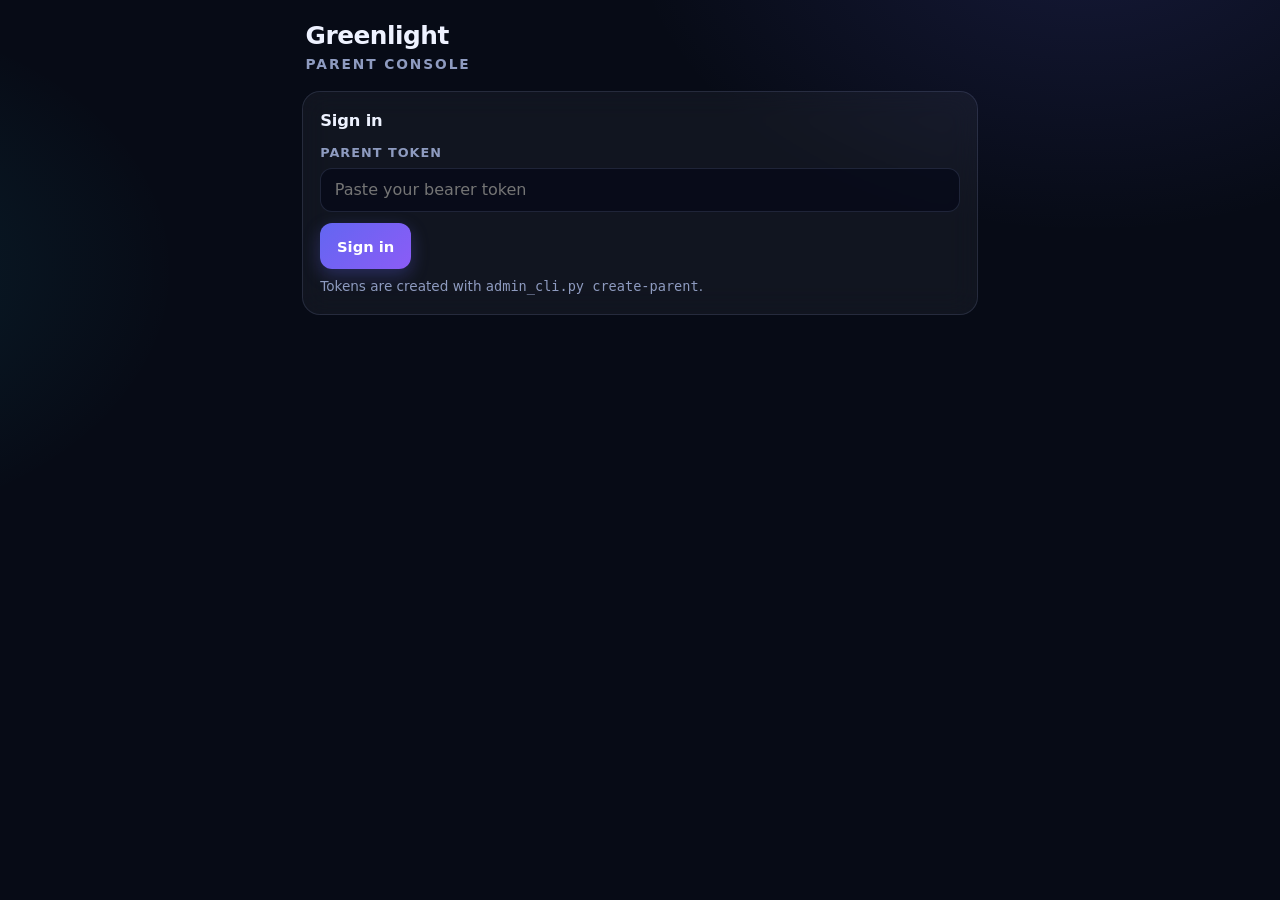
<file: parent-web/index.html>
<!doctype html>
<html lang="en">
  <head>
    <meta charset="UTF-8" />
    <meta name="viewport" content="width=device-width, initial-scale=1.0, viewport-fit=cover" />
    <meta name="theme-color" content="#070b16" />
    <meta name="apple-mobile-web-app-capable" content="yes" />
    <meta name="apple-mobile-web-app-status-bar-style" content="black-translucent" />
    <title>Greenlight — Parent</title>
    <link rel="manifest" href="./manifest.webmanifest" />
    <link rel="apple-touch-icon" href="./icons/apple-touch-icon.png" />
    <link rel="stylesheet" href="./styles.css" />
  </head>
  <body>
    <main class="shell">
      <header class="hero">
        <h1>Greenlight</h1>
        <p id="heroSub">Parent console</p>
      </header>

      <section id="loginPanel" class="panel hidden">
        <h2>Sign in</h2>
        <label>
          Parent token
          <input id="tokenInput" type="password" placeholder="Paste your bearer token" />
        </label>
        <button id="loginBtn">Sign in</button>
        <p class="hint">Tokens are created with <code>admin_cli.py create-parent</code>.</p>
      </section>

      <div id="appPanels" class="hidden">
        <nav class="tabs">
          <button data-tab="review" class="tab active"><span class="icon">🛎️</span>Review</button>
          <button data-tab="history" class="tab"><span class="icon">🕘</span>History</button>
          <button data-tab="kids" class="tab"><span class="icon">🧒</span>Kids</button>
          <button data-tab="channels" class="tab"><span class="icon">📺</span>Channels</button>
          <button data-tab="digest" class="tab"><span class="icon">📊</span>Digest</button>
          <button data-tab="settings" class="tab"><span class="icon">⚙️</span>Settings</button>
        </nav>

        <section id="tab-review" class="tabpane"></section>
        <section id="tab-history" class="tabpane hidden"></section>
        <section id="tab-kids" class="tabpane hidden"></section>
        <section id="tab-channels" class="tabpane hidden"></section>
        <section id="tab-digest" class="tabpane hidden"></section>
        <section id="tab-settings" class="tabpane hidden">
          <div class="panel">
            <h2>Notifications</h2>
            <p id="pushStatus" class="hint">Push status unknown.</p>
            <button id="enablePushBtn">Enable push notifications</button>
          </div>
          <div class="panel">
            <h2>Session</h2>
            <button id="logoutBtn" class="danger">Sign out</button>
          </div>
        </section>
      </div>

      <div id="toast" class="toast hidden"></div>
    </main>

    <script src="./app.js" type="module"></script>
  </body>
</html>
</file>
<file: parent-web/styles.css>
/* Family Access — Parent console
   Mobile-first PWA. Dark "midnight glass" theme: deep navy base, indigo→violet
   accent, glassy surfaces, bottom tab bar on phones / pill bar on desktop. */

:root {
  --bg: #070b16;
  --bg-glow-a: rgba(99, 102, 241, 0.16);
  --bg-glow-b: rgba(34, 211, 238, 0.1);
  --surface: rgba(255, 255, 255, 0.045);
  --surface-strong: rgba(255, 255, 255, 0.08);
  --border: rgba(148, 163, 216, 0.16);
  --border-strong: rgba(148, 163, 216, 0.3);
  --ink: #eef2ff;
  --muted: #8e9bc0;
  --accent: #6366f1;
  --accent-2: #8b5cf6;
  --accent-ink: #ffffff;
  --ok: #34d399;
  --warn: #fbbf24;
  --bad: #f87171;
  --radius: 18px;
  --radius-sm: 12px;
  --tabbar-h: 64px;
  --panel-border: var(--border); /* legacy alias used by app.js toast */
}

* {
  box-sizing: border-box;
  -webkit-tap-highlight-color: transparent;
}

html {
  color-scheme: dark;
}

body {
  margin: 0;
  min-height: 100dvh;
  font-family: -apple-system, BlinkMacSystemFont, "SF Pro Text", "Segoe UI Variable",
    "Segoe UI", Roboto, system-ui, sans-serif;
  background:
    radial-gradient(60vmax 42vmax at 85% -10%, var(--bg-glow-a), transparent 60%),
    radial-gradient(48vmax 34vmax at -15% 30%, var(--bg-glow-b), transparent 60%),
    var(--bg);
  background-attachment: fixed;
  color: var(--ink);
  font-size: 15.5px;
  line-height: 1.45;
  -webkit-font-smoothing: antialiased;
}

.shell {
  width: min(720px, 100%);
  margin: 0 auto;
  padding: 0 clamp(0.8rem, 3vw, 1.4rem)
    calc(var(--tabbar-h) + 1.5rem + env(safe-area-inset-bottom));
}

/* ---------- Hero ---------- */

.hero {
  padding: calc(1.1rem + env(safe-area-inset-top)) 0.2rem 1rem;
  display: flex;
  flex-direction: column;
  gap: 0.1rem;
}

.hero h1 {
  margin: 0;
  font-size: 1.55rem;
  font-weight: 800;
  letter-spacing: -0.02em;
  background: linear-gradient(92deg, #eef2ff 30%, #a5b4fc 75%, #67e8f9);
  -webkit-background-clip: text;
  background-clip: text;
  -webkit-text-fill-color: transparent;
}

.hero p {
  margin: 0;
  color: var(--muted);
  font-size: 0.86rem;
  font-weight: 600;
  text-transform: uppercase;
  letter-spacing: 0.14em;
}

/* ---------- Surfaces ---------- */

.panel,
.card {
  background: var(--surface);
  border: 1px solid var(--border);
  border-radius: var(--radius);
  padding: 1.05rem;
  margin-bottom: 0.9rem;
  backdrop-filter: blur(14px);
  -webkit-backdrop-filter: blur(14px);
}

.card {
  box-shadow: 0 12px 32px rgba(2, 6, 23, 0.35);
}

.panel h2 {
  margin: 0 0 0.7rem;
  font-size: 1.02rem;
  font-weight: 700;
  letter-spacing: -0.01em;
}

.card h3 {
  margin: 0 0 0.35rem;
  font-size: 1.02rem;
  font-weight: 700;
  letter-spacing: -0.01em;
  line-height: 1.35;
}

.card .thumb {
  width: calc(100% + 2.1rem);
  margin: -1.05rem -1.05rem 0.8rem;
  border-radius: var(--radius) var(--radius) 0 0;
  max-height: 240px;
  object-fit: cover;
  display: block;
}

.meta {
  color: var(--muted);
  font-size: 0.83rem;
  margin-bottom: 0.55rem;
}

.hint {
  color: var(--muted);
  font-size: 0.85rem;
  margin: 0.5rem 0 0;
}

.empty {
  color: var(--muted);
  text-align: center;
  padding: 2.2rem 0;
  font-size: 0.92rem;
}

/* ---------- Forms ---------- */

label {
  display: block;
  margin-bottom: 0.7rem;
  color: var(--muted);
  font-size: 0.8rem;
  font-weight: 600;
  text-transform: uppercase;
  letter-spacing: 0.08em;
}

input,
select,
textarea {
  width: 100%;
  margin-top: 0.35rem;
  padding: 0.72rem 0.85rem;
  border-radius: var(--radius-sm);
  border: 1px solid var(--border);
  background: rgba(2, 6, 23, 0.55);
  color: var(--ink);
  font-size: 16px; /* prevents iOS focus zoom */
  font-family: inherit;
  transition: border-color 0.15s, box-shadow 0.15s;
}

input:focus,
select:focus,
textarea:focus {
  outline: none;
  border-color: var(--accent);
  box-shadow: 0 0 0 3px rgba(99, 102, 241, 0.25);
}

/* ---------- Buttons ---------- */

button {
  border: 0;
  border-radius: var(--radius-sm);
  background: linear-gradient(135deg, var(--accent), var(--accent-2));
  color: var(--accent-ink);
  font-family: inherit;
  font-weight: 700;
  font-size: 0.92rem;
  padding: 0.65rem 1.05rem;
  min-height: 46px;
  cursor: pointer;
  transition: transform 0.08s, filter 0.15s, box-shadow 0.15s;
  box-shadow: 0 6px 18px rgba(99, 102, 241, 0.3);
}

button:hover {
  filter: brightness(1.12);
}

button:active {
  transform: scale(0.97);
}

button.secondary {
  background: var(--surface-strong);
  color: var(--ink);
  border: 1px solid var(--border-strong);
  box-shadow: none;
}

button.danger {
  background: linear-gradient(135deg, #ef4444, #dc2626);
  color: #fff;
  box-shadow: 0 6px 18px rgba(239, 68, 68, 0.25);
}

button.ghost {
  background: transparent;
  color: var(--muted);
  border: 1px solid var(--border);
  box-shadow: none;
}

.actions {
  display: flex;
  gap: 0.55rem;
  flex-wrap: wrap;
  margin-top: 0.8rem;
}

.actions:empty {
  display: none;
}

.actions button {
  flex: 1;
  min-width: 130px;
}

/* ---------- Chips ---------- */

.chip {
  display: inline-flex;
  align-items: center;
  border-radius: 999px;
  padding: 0.18rem 0.68rem;
  font-size: 0.73rem;
  font-weight: 700;
  letter-spacing: 0.02em;
  margin: 0 0.3rem 0.3rem 0;
  background: var(--surface-strong);
  border: 1px solid var(--border);
  color: var(--muted);
}

.chip.ok {
  background: rgba(52, 211, 153, 0.14);
  border-color: rgba(52, 211, 153, 0.4);
  color: var(--ok);
}

.chip.warn {
  background: rgba(251, 191, 36, 0.12);
  border-color: rgba(251, 191, 36, 0.4);
  color: var(--warn);
}

.chip.bad {
  background: rgba(248, 113, 113, 0.12);
  border-color: rgba(248, 113, 113, 0.4);
  color: var(--bad);
}

.chip.kid {
  background: rgba(99, 102, 241, 0.14);
  border-color: rgba(99, 102, 241, 0.45);
  color: #a5b4fc;
}

/* ---------- Review reasons ---------- */

.review-why {
  margin: 0.6rem 0 0.2rem;
  padding: 0.6rem 0.8rem;
  border-radius: var(--radius-sm);
  background: rgba(251, 191, 36, 0.08);
  border: 1px solid rgba(251, 191, 36, 0.3);
  font-size: 0.85rem;
}

.review-why span {
  display: block;
  font-weight: 700;
  color: var(--warn);
  font-size: 0.75rem;
  text-transform: uppercase;
  letter-spacing: 0.08em;
  margin-bottom: 0.25rem;
}

.review-why ul {
  margin: 0;
  padding-left: 1.1rem;
  color: var(--ink);
}

.review-why li {
  margin-bottom: 0.15rem;
}

/* ---------- Details ---------- */

details {
  margin-top: 0.55rem;
  color: var(--muted);
  font-size: 0.85rem;
}

details summary {
  cursor: pointer;
  font-weight: 600;
  color: var(--muted);
}

details pre {
  white-space: pre-wrap;
  max-height: 220px;
  overflow-y: auto;
  background: rgba(2, 6, 23, 0.6);
  border: 1px solid var(--border);
  padding: 0.6rem;
  border-radius: var(--radius-sm);
  font-size: 0.78rem;
}

details a {
  color: #a5b4fc;
}

/* ---------- Tab bar (bottom on mobile, app-like) ---------- */

.tabs {
  position: fixed;
  bottom: 0;
  left: 0;
  right: 0;
  z-index: 20;
  display: flex;
  justify-content: space-around;
  gap: 0;
  padding: 0.35rem 0.4rem calc(0.35rem + env(safe-area-inset-bottom));
  background: rgba(7, 11, 22, 0.82);
  backdrop-filter: blur(20px) saturate(160%);
  -webkit-backdrop-filter: blur(20px) saturate(160%);
  border-top: 1px solid var(--border);
}

.tab {
  flex: 1;
  display: flex;
  flex-direction: column;
  align-items: center;
  justify-content: center;
  gap: 0.14rem;
  min-height: 52px;
  padding: 0.25rem 0.1rem;
  background: transparent;
  border: 0;
  border-radius: var(--radius-sm);
  color: var(--muted);
  font-size: 0.62rem;
  font-weight: 700;
  letter-spacing: 0.04em;
  text-transform: uppercase;
  box-shadow: none;
  transition: color 0.15s, background 0.15s;
}

.tab .icon {
  font-size: 1.25rem;
  line-height: 1;
  filter: grayscale(1) opacity(0.6);
  transition: filter 0.15s, transform 0.15s;
}

.tab.active {
  color: #c7d2fe;
  background: rgba(99, 102, 241, 0.14);
}

.tab.active .icon {
  filter: none;
  transform: translateY(-1px) scale(1.08);
}

/* ---------- Toast ---------- */

.toast {
  position: fixed;
  bottom: calc(var(--tabbar-h) + 1rem + env(safe-area-inset-bottom));
  left: 50%;
  transform: translateX(-50%);
  background: rgba(15, 23, 42, 0.92);
  backdrop-filter: blur(12px);
  -webkit-backdrop-filter: blur(12px);
  border: 1px solid var(--border-strong);
  color: var(--ink);
  border-radius: 999px;
  padding: 0.65rem 1.3rem;
  font-size: 0.9rem;
  font-weight: 600;
  z-index: 30;
  max-width: 90vw;
  box-shadow: 0 14px 40px rgba(2, 6, 23, 0.6);
  animation: toast-in 0.22s cubic-bezier(0.34, 1.4, 0.64, 1);
}

@keyframes toast-in {
  from {
    opacity: 0;
    transform: translateX(-50%) translateY(12px);
  }
  to {
    opacity: 1;
    transform: translateX(-50%) translateY(0);
  }
}

/* ---------- Misc ---------- */

.row {
  display: flex;
  gap: 0.6rem;
  align-items: end;
}

.row > label {
  flex: 1;
}

.hidden {
  display: none !important;
}

.tabpane {
  animation: pane-in 0.25s ease;
}

@keyframes pane-in {
  from {
    opacity: 0;
    transform: translateY(6px);
  }
  to {
    opacity: 1;
    transform: translateY(0);
  }
}

/* ---------- Desktop: pill bar under the hero ---------- */

@media (min-width: 700px) {
  .shell {
    padding-bottom: 3rem;
  }

  .tabs {
    position: sticky;
    top: 0.8rem;
    bottom: auto;
    margin: 0 0 1rem;
    border: 1px solid var(--border);
    border-radius: 999px;
    padding: 0.3rem;
    gap: 0.2rem;
    background: rgba(10, 15, 30, 0.7);
  }

  .tab {
    flex-direction: row;
    gap: 0.4rem;
    min-height: 42px;
    border-radius: 999px;
    font-size: 0.8rem;
    text-transform: none;
    letter-spacing: 0;
  }

  .tab .icon {
    font-size: 1rem;
  }

  .tab.active {
    background: linear-gradient(135deg, var(--accent), var(--accent-2));
    color: #fff;
  }

  .toast {
    bottom: 1.4rem;
  }

  .actions button {
    flex: 0 1 auto;
  }
}

@media (max-width: 380px) {
  .tab {
    font-size: 0;
    gap: 0;
  }

  .tab .icon {
    font-size: 1.35rem;
  }
}
</file>
